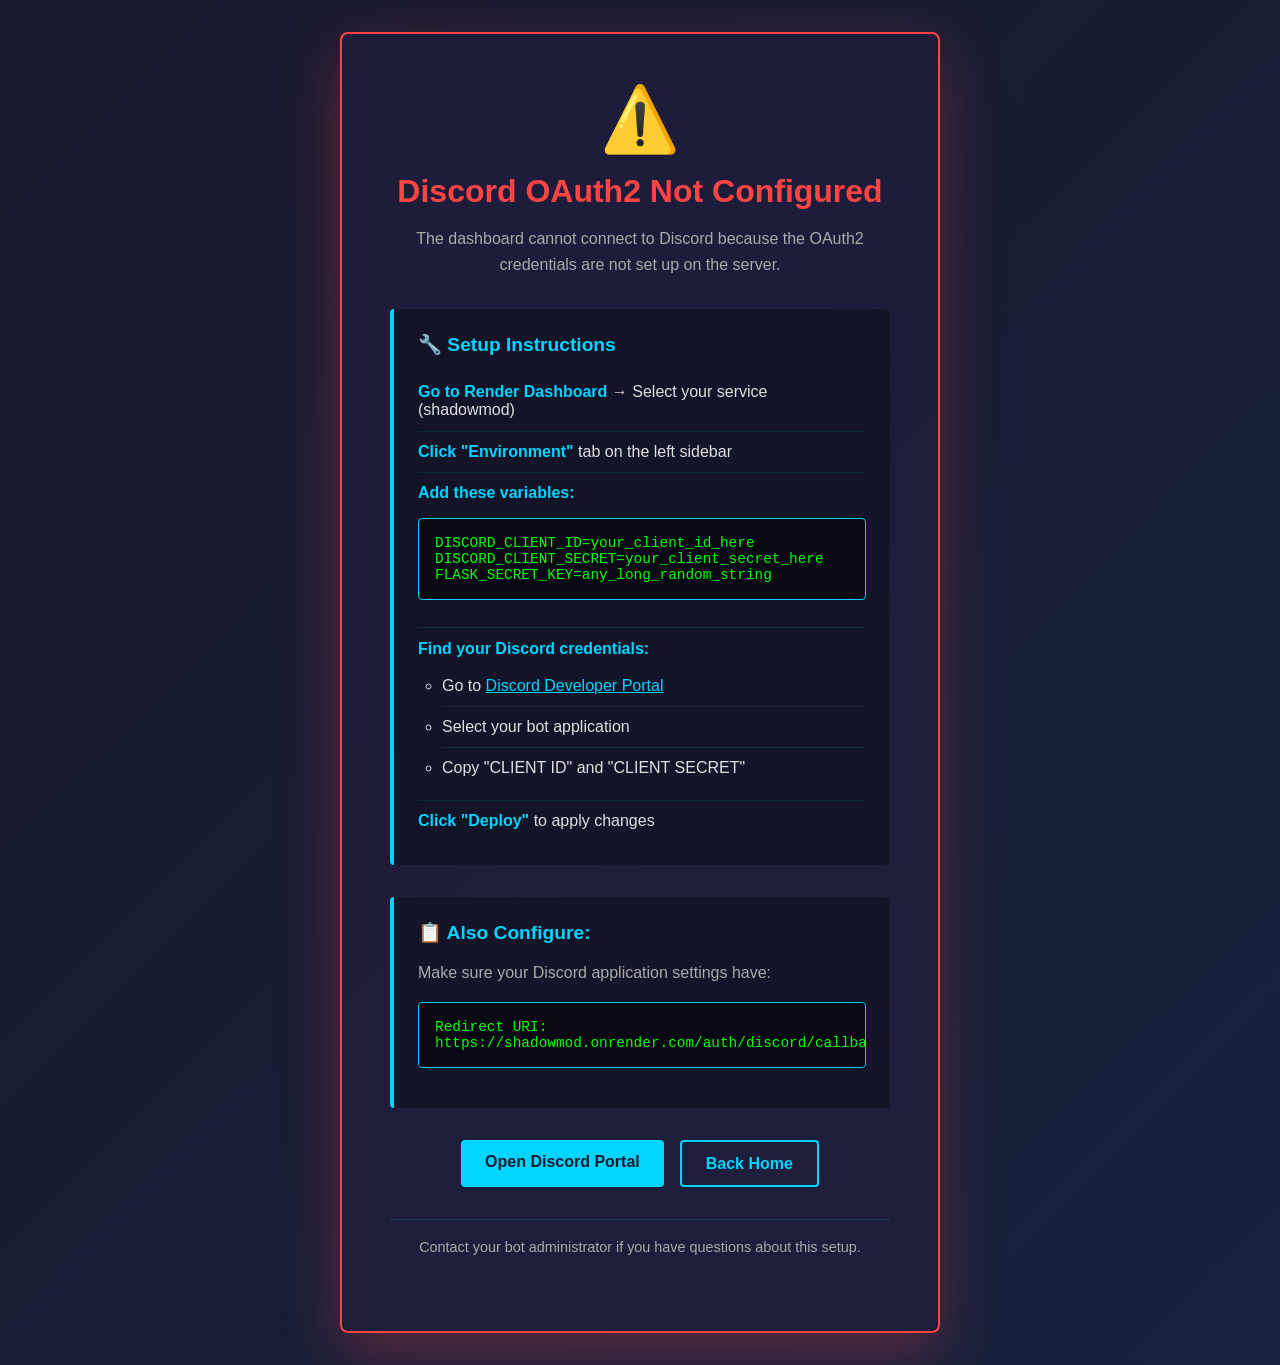
<file: templates/oauth_error.html>
<!DOCTYPE html>
<html lang="en">
<head>
    <meta charset="UTF-8">
    <meta name="viewport" content="width=device-width, initial-scale=1.0">
    <title>OAuth Configuration Error</title>
    <style>
        * {
            margin: 0;
            padding: 0;
            box-sizing: border-box;
        }
        
        body {
            font-family: 'Segoe UI', Tahoma, Geneva, Verdana, sans-serif;
            background: linear-gradient(135deg, #1a1a2e 0%, #16213e 100%);
            color: #e0e0e0;
            min-height: 100vh;
            display: flex;
            align-items: center;
            justify-content: center;
            padding: 2rem;
        }
        
        .container {
            background: rgba(30, 30, 60, 0.95);
            border: 2px solid #ff4444;
            border-radius: 8px;
            padding: 3rem;
            max-width: 600px;
            text-align: center;
            box-shadow: 0 20px 60px rgba(255, 68, 68, 0.3);
        }
        
        h1 {
            color: #ff4444;
            margin-bottom: 1rem;
            font-size: 2rem;
        }
        
        .error-icon {
            font-size: 4rem;
            margin-bottom: 1rem;
        }
        
        p {
            color: #aaa;
            margin-bottom: 1.5rem;
            line-height: 1.6;
        }
        
        .setup-section {
            background: rgba(0, 0, 0, 0.3);
            border-left: 4px solid #00d4ff;
            padding: 1.5rem;
            border-radius: 4px;
            text-align: left;
            margin: 2rem 0;
        }
        
        .setup-section h2 {
            color: #00d4ff;
            font-size: 1.2rem;
            margin-bottom: 1rem;
        }
        
        .setup-steps {
            list-style: none;
        }
        
        .setup-steps li {
            padding: 0.7rem 0;
            border-bottom: 1px solid rgba(0, 212, 255, 0.1);
            color: #e0e0e0;
        }
        
        .setup-steps li:last-child {
            border-bottom: none;
        }
        
        .setup-steps strong {
            color: #00d4ff;
        }
        
        .code-block {
            background: rgba(0, 0, 0, 0.5);
            border: 1px solid #00d4ff;
            padding: 1rem;
            border-radius: 4px;
            margin: 1rem 0;
            font-family: 'Courier New', monospace;
            font-size: 0.9rem;
            overflow-x: auto;
            color: #00ff00;
        }
        
        .action-buttons {
            display: flex;
            gap: 1rem;
            justify-content: center;
            margin-top: 2rem;
            flex-wrap: wrap;
        }
        
        .btn {
            padding: 0.8rem 1.5rem;
            border: none;
            border-radius: 4px;
            cursor: pointer;
            font-weight: bold;
            text-decoration: none;
            display: inline-block;
            transition: all 0.3s;
        }
        
        .btn-primary {
            background: #00d4ff;
            color: #1a1a2e;
        }
        
        .btn-primary:hover {
            background: #00ff00;
            transform: translateY(-2px);
        }
        
        .btn-secondary {
            background: transparent;
            color: #00d4ff;
            border: 2px solid #00d4ff;
        }
        
        .btn-secondary:hover {
            background: rgba(0, 212, 255, 0.1);
        }
        
        .footer {
            margin-top: 2rem;
            padding-top: 1rem;
            border-top: 1px solid rgba(0, 212, 255, 0.2);
            color: #666;
            font-size: 0.9rem;
        }
    </style>
</head>
<body>
    <div class="container">
        <div class="error-icon">⚠️</div>
        <h1>Discord OAuth2 Not Configured</h1>
        
        <p>The dashboard cannot connect to Discord because the OAuth2 credentials are not set up on the server.</p>
        
        <div class="setup-section">
            <h2>🔧 Setup Instructions</h2>
            <ol class="setup-steps">
                <li><strong>Go to Render Dashboard</strong> → Select your service (shadowmod)</li>
                <li><strong>Click "Environment"</strong> tab on the left sidebar</li>
                <li><strong>Add these variables:</strong>
                    <div class="code-block">
DISCORD_CLIENT_ID=your_client_id_here
DISCORD_CLIENT_SECRET=your_client_secret_here
FLASK_SECRET_KEY=any_long_random_string
                    </div>
                </li>
                <li><strong>Find your Discord credentials:</strong>
                    <ul style="margin-top: 0.5rem; padding-left: 1.5rem; color: #aaa;">
                        <li>Go to <a href="https://discord.com/developers/applications" style="color: #00d4ff;" target="_blank">Discord Developer Portal</a></li>
                        <li>Select your bot application</li>
                        <li>Copy "CLIENT ID" and "CLIENT SECRET"</li>
                    </ul>
                </li>
                <li><strong>Click "Deploy"</strong> to apply changes</li>
            </ol>
        </div>
        
        <div class="setup-section">
            <h2>📋 Also Configure:</h2>
            <p style="margin: 0;">Make sure your Discord application settings have:</p>
            <div class="code-block">
Redirect URI: https://shadowmod.onrender.com/auth/discord/callback
            </div>
        </div>
        
        <div class="action-buttons">
            <a href="https://discord.com/developers/applications" class="btn btn-primary" target="_blank">
                Open Discord Portal
            </a>
            <a href="/" class="btn btn-secondary">
                Back Home
            </a>
        </div>
        
        <div class="footer">
            <p>Contact your bot administrator if you have questions about this setup.</p>
        </div>
    </div>
</body>
</html>
</file>
